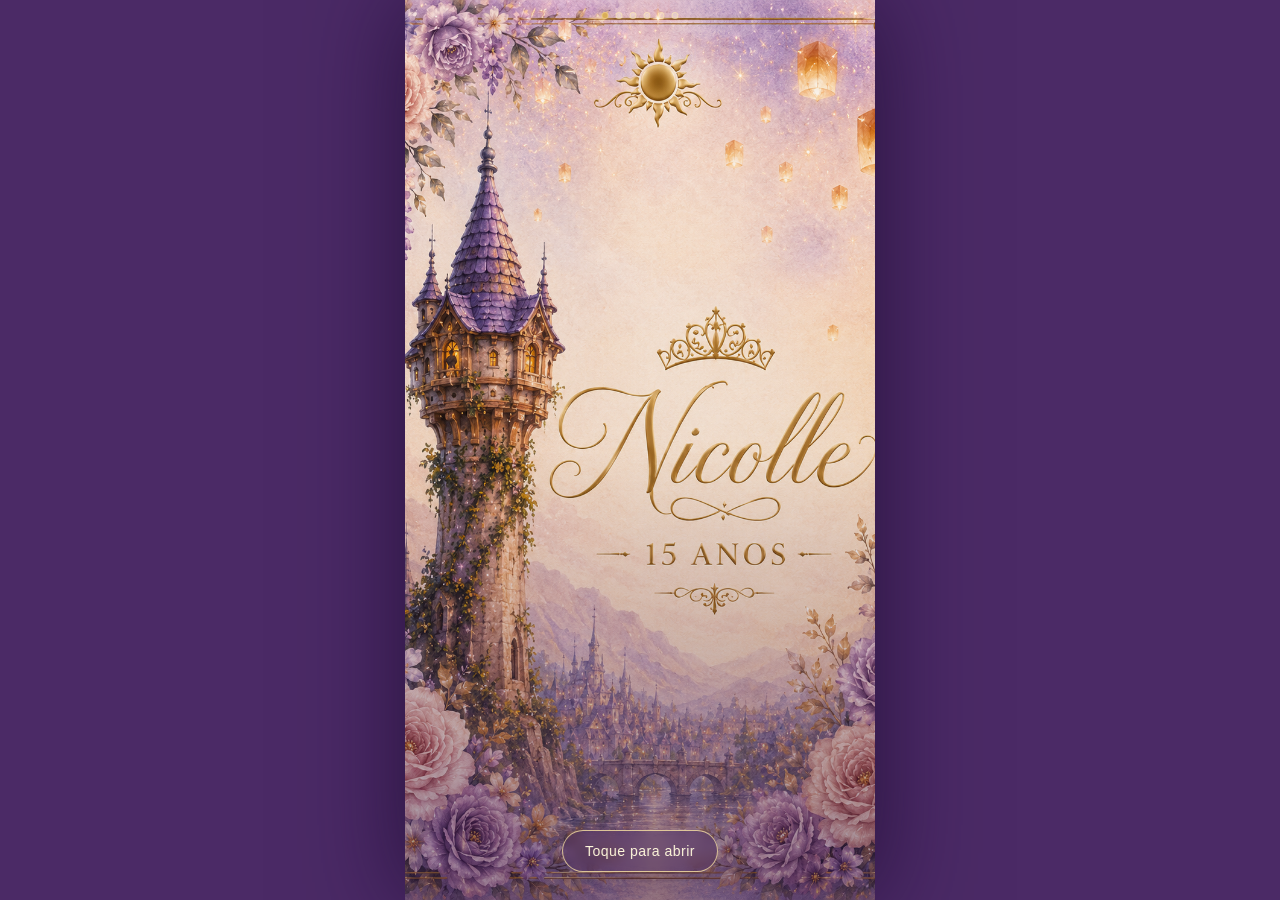
<file: index.html>
<!doctype html>
<html lang="pt-BR">
<head>
<meta charset="utf-8">
<meta name="viewport" content="width=device-width, initial-scale=1, viewport-fit=cover">
<title>Nicolle XV | Convite Digital</title>
<meta name="description" content="Convite digital dos 15 anos de Nicolle Ayme. Uma noite iluminada por sonhos, magia e encanto.">
<meta name="theme-color" content="#5b3777">

<meta property="og:url" content="https://anafb-art.github.io/nicolle-xv/">
<meta property="og:title" content="Nicolle XV">
<meta property="og:description" content="Você é nosso convidado especial para celebrar os 15 anos da Nicolle Ayme.">
<meta property="og:image" content="https://anafb-art.github.io/nicolle-xv/capa.png">
<meta property="og:type" content="website">
<meta property="og:locale" content="pt_BR">

<link rel="icon" href="capa.png">
<link rel="apple-touch-icon" href="capa.png">

<style>
:root {
  --purple:#5b3777;
  --deep:#2c163f;
  --gold:#d9ad58;
  --gold-dark:#976119;
  --cream:#fff7ea;
}

* {
  box-sizing:border-box;
  -webkit-tap-highlight-color:transparent;
}

html, body {
  margin:0;
  width:100%;
  height:100%;
  overflow:hidden;
  background:var(--purple);
  font-family:Georgia, "Times New Roman", serif;
  color:#5b3b70;
}

body {
  touch-action:manipulation;
}

.app {
  position:fixed;
  inset:0;
  overflow:hidden;
  background:
    radial-gradient(circle at 50% 8%, rgba(255,226,151,.52), transparent 28%),
    linear-gradient(180deg,#d7a7e7 0%,#8b60a7 48%,#4b2a66 100%);
}

.bg-art {
  position:fixed;
  inset:0;
  background-image:url("capa.png");
  background-size:cover;
  background-position:center;
  opacity:.24;
  filter:blur(5px) saturate(1.08);
  transform:scale(1.06);
  z-index:0;
}

.bg-veil {
  position:fixed;
  inset:0;
  background:
    radial-gradient(circle at top, rgba(255,239,183,.34), transparent 38%),
    linear-gradient(180deg,rgba(255,236,221,.14),rgba(45,22,64,.74));
  z-index:1;
}

.decor {
  position:fixed;
  inset:0;
  z-index:2;
  pointer-events:none;
}

.lantern {
  position:absolute;
  bottom:-90px;
  width:22px;
  height:34px;
  border-radius:14px 14px 8px 8px;
  background:radial-gradient(circle,#fff9d1 0%,#ffd76b 48%,#a86b21 100%);
  box-shadow:0 0 18px rgba(255,215,93,.8);
  opacity:.45;
  animation:floatLantern 18s linear infinite;
}

.lantern:after {
  content:"";
  position:absolute;
  left:8px;
  bottom:-8px;
  width:7px;
  height:9px;
  border-radius:50%;
  background:rgba(255,209,80,.58);
}

@keyframes floatLantern {
  0% { transform:translateY(0) translateX(0) scale(.72); opacity:0; }
  12% { opacity:.52; }
  55% { transform:translateY(-62vh) translateX(24px) scale(.96); }
  100% { transform:translateY(-124vh) translateX(-14px) scale(1.18); opacity:0; }
}

.spark {
  position:absolute;
  width:3px;
  height:3px;
  border-radius:50%;
  background:#fff9dc;
  box-shadow:0 0 10px rgba(255,229,133,.8);
  animation:twinkle 3.2s ease-in-out infinite alternate;
}

@keyframes twinkle {
  from { opacity:.18; transform:scale(.8); }
  to { opacity:.95; transform:scale(1.5); }
}

.petal {
  position:absolute;
  top:-30px;
  width:10px;
  height:14px;
  border-radius:90% 10% 90% 10%;
  background:rgba(255,205,226,.45);
  animation:fallPetal 15s linear infinite;
}

@keyframes fallPetal {
  0% { transform:translateY(0) rotate(0deg); opacity:0; }
  10% { opacity:.55; }
  100% { transform:translateY(110vh) rotate(360deg); opacity:0; }
}

.progress {
  position:fixed;
  z-index:40;
  top:calc(12px + env(safe-area-inset-top));
  left:50%;
  transform:translateX(-50%);
  display:flex;
  gap:7px;
}

.dot {
  width:7px;
  height:7px;
  border-radius:50%;
  background:rgba(255,248,220,.38);
  border:1px solid rgba(255,232,167,.45);
}

.dot.active {
  background:var(--gold);
  box-shadow:0 0 10px rgba(255,218,106,.8);
}

.screen {
  position:fixed;
  inset:0;
  z-index:10;
  display:none;
  align-items:center;
  justify-content:center;
  padding:16px 14px calc(16px + env(safe-area-inset-bottom));
}

.screen.active {
  display:flex;
  animation:screenIn .48s ease both;
}

@keyframes screenIn {
  from { opacity:0; transform:translateY(10px); }
  to { opacity:1; transform:translateY(0); }
}

.cover-screen {
  padding:0;
  background:#4b2a66;
}

.cover-full {
  position:relative;
  width:min(100vw, 470px);
  height:100dvh;
  overflow:hidden;
  border:0;
  background-image:url("capa.png");
  background-size:cover;
  background-position:center;
  box-shadow:0 0 95px rgba(27,9,47,.76);
  cursor:pointer;
}

.cover-full:after {
  content:"";
  position:absolute;
  inset:0;
  background:linear-gradient(180deg, rgba(45,22,66,.01), rgba(45,22,66,.05) 50%, rgba(45,22,66,.44));
}

.cover-shine {
  position:absolute;
  inset:-40%;
  background:linear-gradient(115deg, transparent 35%, rgba(255,244,194,.28) 50%, transparent 65%);
  transform:translateX(-80%);
  animation:shine 4.8s ease-in-out infinite;
  z-index:2;
}

@keyframes shine {
  0%,55% { transform:translateX(-80%); }
  100% { transform:translateX(80%); }
}

.tap {
  position:absolute;
  z-index:4;
  left:50%;
  bottom:calc(28px + env(safe-area-inset-bottom));
  transform:translateX(-50%);
  padding:12px 22px;
  border-radius:999px;
  background:rgba(67,36,95,.46);
  border:1px solid rgba(255,232,167,.78);
  color:#fff8dc;
  font-size:14px;
  letter-spacing:.5px;
  backdrop-filter:blur(6px);
  box-shadow:0 10px 30px rgba(36,12,55,.26);
  animation:pulse 1.7s ease-in-out infinite alternate;
}

@keyframes pulse {
  from { opacity:.72; transform:translateX(-50%) scale(.98); }
  to { opacity:1; transform:translateX(-50%) scale(1.025); }
}

.book-stage {
  width:min(92vw,430px);
  height:min(86dvh,670px);
  display:grid;
  grid-template-rows:minmax(0,1fr) auto;
  gap:14px;
  align-items:center;
  justify-items:center;
}

.book-card {
  position:relative;
  width:min(88vw,390px);
  height:min(68vh,545px);
  perspective:1600px;
}

.book-paper {
  position:absolute;
  inset:0;
  padding:8px;
  border-radius:24px;
  background:white;
  box-shadow:0 22px 70px rgba(35,12,55,.42);
  transform:scale(.94);
  opacity:0;
  z-index:1;
}

.book-paper img {
  width:100%;
  height:100%;
  object-fit:contain;
  border-radius:18px;
  display:block;
}

.book-cover {
  position:absolute;
  inset:0;
  border-radius:24px;
  background-image:url("capa.png");
  background-size:cover;
  background-position:center;
  transform-origin:left center;
  z-index:3;
  box-shadow:0 24px 80px rgba(35,12,55,.50), inset 0 0 0 1px rgba(255,237,182,.30);
}

.book-cover:after {
  content:"";
  position:absolute;
  inset:0;
  border-radius:24px;
  background:linear-gradient(180deg,rgba(255,255,255,.02),rgba(56,26,82,.18));
}

.book-card.open .book-cover {
  animation:openCover 1.45s cubic-bezier(.2,.75,.22,1) forwards;
}

.book-card.open .book-paper {
  animation:showPaper .70s ease forwards .48s;
}

@keyframes openCover {
  0% { transform:rotateY(0deg); }
  68% { transform:rotateY(-112deg); }
  100% { transform:rotateY(-126deg); }
}

@keyframes showPaper {
  to { opacity:1; transform:scale(1); }
}

.invite-page {
  width:min(94vw,430px);
  height:calc(100dvh - 92px);
  display:flex;
  align-items:center;
  justify-content:center;
}

.invite-page img {
  max-width:100%;
  max-height:100%;
  object-fit:contain;
  border-radius:14px;
  box-shadow:0 24px 75px rgba(35,12,55,.42);
  background:white;
}

.crest {
  width:94px;
  height:94px;
  border-radius:50%;
  margin:0 auto 14px;
  display:flex;
  align-items:center;
  justify-content:center;
  border:2px solid #c79235;
  color:#af7521;
  background:radial-gradient(circle,#fffdf7 0%,#fff1d8 65%,#ead0a0 100%);
  font-size:58px;
  font-style:italic;
  box-shadow:inset 0 0 18px rgba(215,166,74,.38),0 0 28px rgba(255,224,130,.38);
}

.btn {
  border:0;
  border-radius:999px;
  padding:14px 30px;
  min-width:178px;
  background:linear-gradient(135deg,var(--gold),var(--gold-dark));
  color:white;
  font-size:16px;
  font-weight:bold;
  text-decoration:none;
  box-shadow:0 12px 28px rgba(83,42,14,.36);
  text-align:center;
  cursor:pointer;
}

.btn.secondary {
  background:linear-gradient(135deg,#a97bc2,#6a3e7f);
}

.btn.ghost {
  background:rgba(255,255,255,.28);
  border:1px solid rgba(217,173,88,.55);
  color:#6d4386;
}

.btn.block {
  width:100%;
  display:inline-block;
}

.btn.fixed-bottom {
  position:absolute;
  left:50%;
  bottom:calc(18px + env(safe-area-inset-bottom));
  transform:translateX(-50%);
  z-index:30;
}

.hidden {
  opacity:0;
  pointer-events:none;
  transform:translateY(8px);
}

.hidden.show {
  opacity:1;
  pointer-events:auto;
  transform:translateY(0);
  transition:.45s ease;
}

.glass-card {
  position:relative;
  width:min(88vw,420px);
  padding:30px 22px;
  border-radius:30px;
  text-align:center;
  color:#5b3b70;
  background:rgba(255,250,245,.90);
  border:1px solid rgba(211,163,72,.60);
  box-shadow:0 26px 80px rgba(48,18,79,.42);
  backdrop-filter:blur(10px);
}

.glass-card:before {
  content:"";
  position:absolute;
  inset:10px;
  border-radius:23px;
  border:1px solid rgba(196,141,45,.28);
  pointer-events:none;
}

h1 {
  margin:0 0 18px;
  font-size:36px;
  font-weight:normal;
  color:#6d4386;
}

p {
  margin:12px 0;
  font-size:17px;
  line-height:1.5;
}

.info {
  margin:12px 0;
  padding:12px;
  border-radius:16px;
  background:rgba(255,247,235,.88);
  border:1px solid rgba(205,154,52,.28);
  font-size:17px;
}

.actions {
  display:flex;
  flex-direction:column;
  gap:10px;
  margin-top:18px;
}

@media(max-height:720px) {
  .book-card { height:min(64vh,470px); width:min(84vw,350px); }
  .invite-page { height:calc(100dvh - 76px); }
  .btn { padding:12px 24px; min-width:158px; font-size:15px; }
  .glass-card { padding:24px 18px; }
  .crest { width:76px; height:76px; font-size:48px; }
  h1 { font-size:31px; margin-bottom:12px; }
  .info { font-size:15px; padding:10px; }
}

@media(prefers-reduced-motion:reduce) {
  * { animation:none!important; transition:none!important; }
}
</style>
</head>
<body>
<div class="app">
  <div class="bg-art"></div>
  <div class="bg-veil"></div>
  <div class="decor" id="decor"></div>

  <nav class="progress" aria-label="Progresso">
    <span class="dot active" data-step="cover"></span>
    <span class="dot" data-step="book"></span>
    <span class="dot" data-step="invite"></span>
    <span class="dot" data-step="details"></span>
    <span class="dot" data-step="site"></span>
    <span class="dot" data-step="final"></span>
  </nav>

  <main>
    <section class="screen active cover-screen" id="cover">
      <button class="cover-full" onclick="goBook()" aria-label="Abrir convite">
        <span class="cover-shine"></span>
        <span class="tap">Toque para abrir</span>
      </button>
    </section>

    <section class="screen" id="book">
      <div class="book-stage">
        <div class="book-card" id="bookCard">
          <div class="book-paper">
            <img src="convite.png" alt="Convite da Nicolle">
          </div>
          <div class="book-cover"></div>
        </div>
        <button class="btn hidden" id="bookBtn" onclick="go('invite')">Abrir convite</button>
      </div>
    </section>

    <section class="screen" id="invite">
      <div class="invite-page">
        <img src="convite.png" alt="Convite Nicolle XV">
      </div>
      <button class="btn fixed-bottom" onclick="go('details')">Continuar</button>
    </section>

    <section class="screen" id="details">
      <article class="glass-card">
        <div class="crest">N</div>
        <h1>Informações</h1>
        <div class="info">📅 24 de julho de 2026</div>
        <div class="info">🕣 20h30</div>
        <div class="info">📍 Espaço Realizar – Taquara</div>
        <div class="info">👗 Traje: Esporte fino</div>
        <div class="actions">
          <a class="btn block" href="https://maps.app.goo.gl/Yqto9mMVCGvZKAWR9" target="_blank" rel="noopener">📍 Ver localização</a>
          <button class="btn block secondary" onclick="go('site')">Continuar</button>
        </div>
      </article>
    </section>

    <section class="screen" id="site">
      <article class="glass-card">
        <div class="crest">N</div>
        <h1>Site Oficial</h1>
        <p>Para confirmação de presença, lista de presentes e mais informações, acesse o site oficial da Nicolle.</p>
        <div class="actions">
          <a class="btn block" href="https://nicoleayme.rsvpify.com" target="_blank" rel="noopener">✨ Acessar Site Oficial</a>
          <button class="btn block secondary" onclick="go('final')">Finalizar</button>
        </div>
      </article>
    </section>

    <section class="screen" id="final">
      <article class="glass-card">
        <div class="crest">N</div>
        <h1>Esperamos por você</h1>
        <p>Para viver uma noite inesquecível.</p>
        <div class="actions">
          <a class="btn block" href="https://maps.app.goo.gl/Yqto9mMVCGvZKAWR9" target="_blank" rel="noopener">📍 Localização</a>
          <a class="btn block secondary" href="https://nicoleayme.rsvpify.com" target="_blank" rel="noopener">🌐 Site Oficial</a>
          <button class="btn block ghost" onclick="resetSite()">Voltar ao início</button>
        </div>
      </article>
    </section>
  </main>
</div>

<script>
function setDots(id) {
  document.querySelectorAll(".dot").forEach(dot => {
    dot.classList.toggle("active", dot.dataset.step === id);
  });
}

function go(id) {
  document.querySelectorAll(".screen").forEach(screen => screen.classList.remove("active"));
  document.getElementById(id).classList.add("active");
  setDots(id);
}

function goBook() {
  go("book");
  const card = document.getElementById("bookCard");
  const btn = document.getElementById("bookBtn");
  card.classList.remove("open");
  btn.classList.remove("show");
  setTimeout(() => card.classList.add("open"), 250);
  setTimeout(() => btn.classList.add("show"), 1550);
}

function resetSite() {
  document.getElementById("bookCard").classList.remove("open");
  document.getElementById("bookBtn").classList.remove("show");
  go("cover");
}

function addDecor() {
  const decor = document.getElementById("decor");

  for (let i = 0; i < 12; i++) {
    const l = document.createElement("span");
    l.className = "lantern";
    l.style.left = Math.random() * 100 + "vw";
    l.style.animationDelay = Math.random() * 14 + "s";
    l.style.animationDuration = (14 + Math.random() * 8) + "s";
    decor.appendChild(l);
  }

  for (let i = 0; i < 26; i++) {
    const s = document.createElement("span");
    s.className = "spark";
    s.style.left = Math.random() * 100 + "vw";
    s.style.top = Math.random() * 65 + "vh";
    s.style.animationDelay = Math.random() * 4 + "s";
    decor.appendChild(s);
  }

  for (let i = 0; i < 8; i++) {
    const p = document.createElement("span");
    p.className = "petal";
    p.style.left = Math.random() * 100 + "vw";
    p.style.animationDelay = Math.random() * 12 + "s";
    p.style.animationDuration = (12 + Math.random() * 8) + "s";
    decor.appendChild(p);
  }
}

addDecor();
</script>
</body>
</html>
</file>
